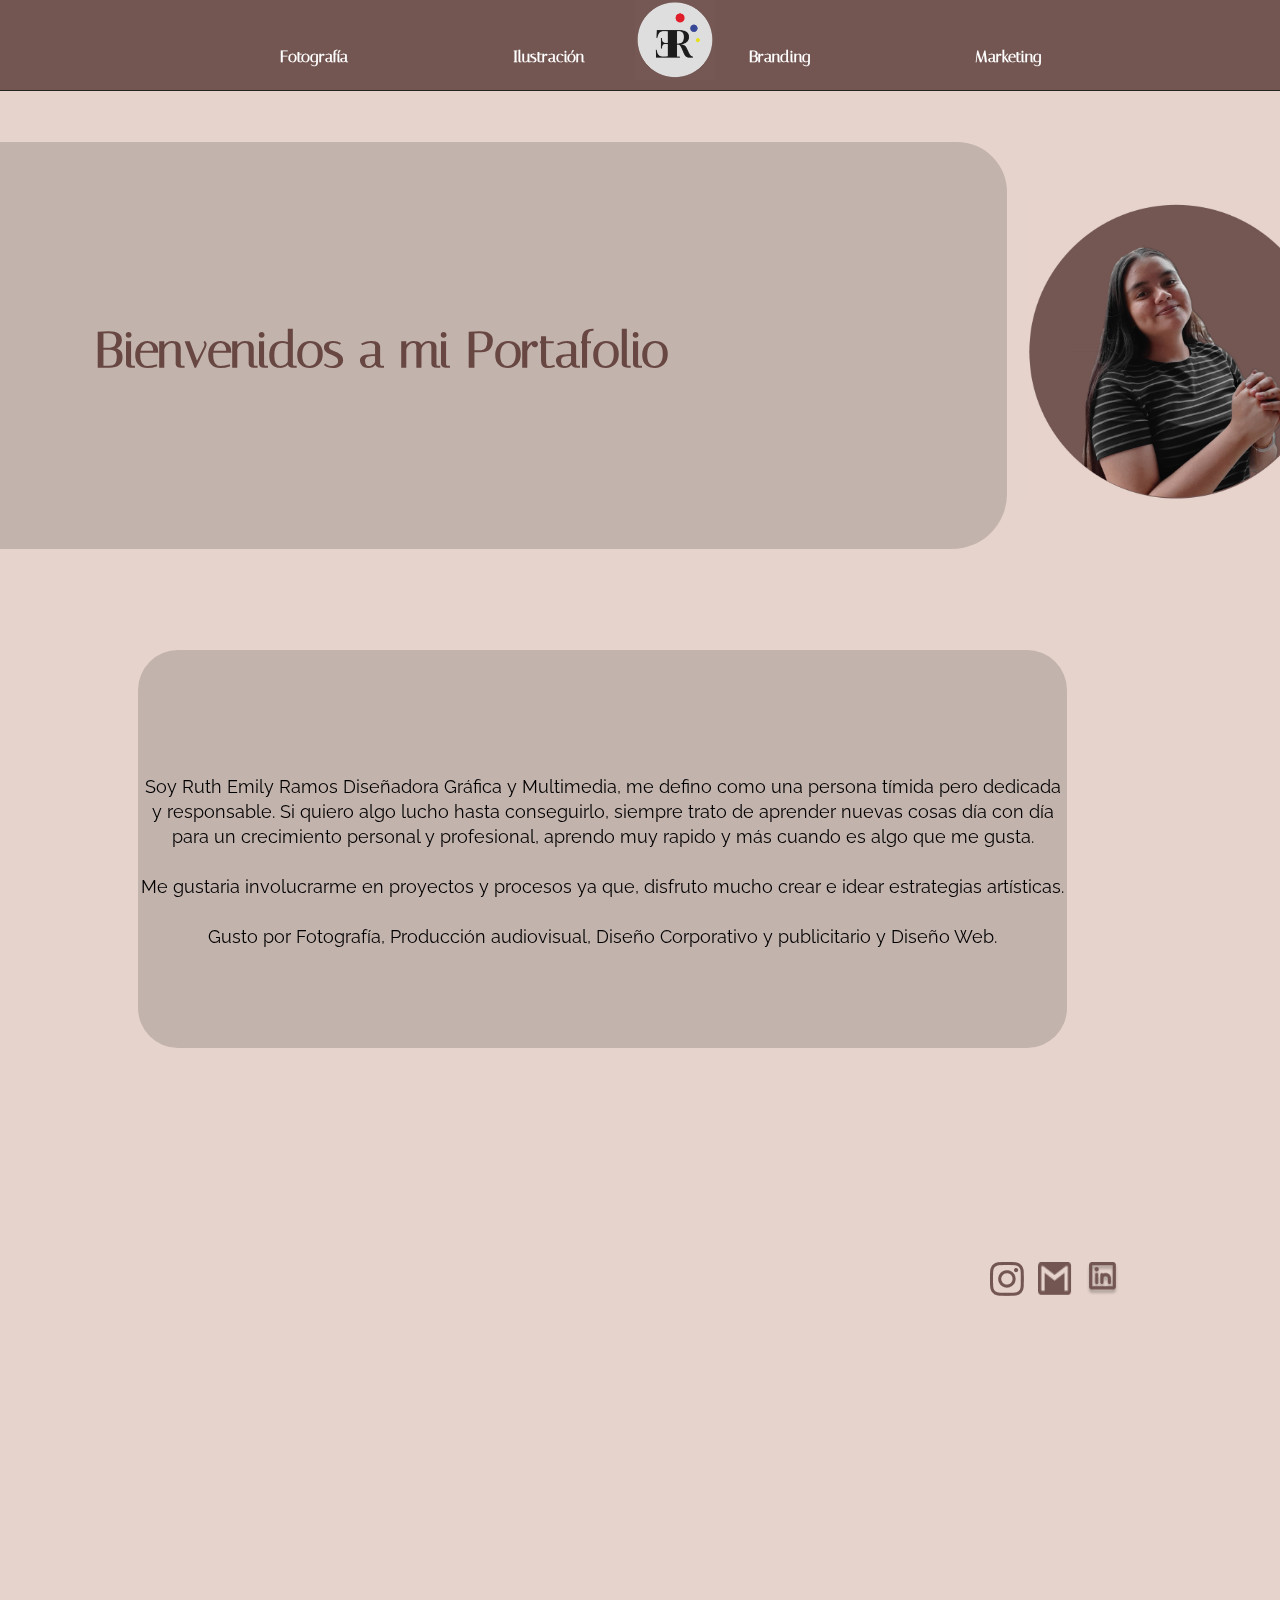
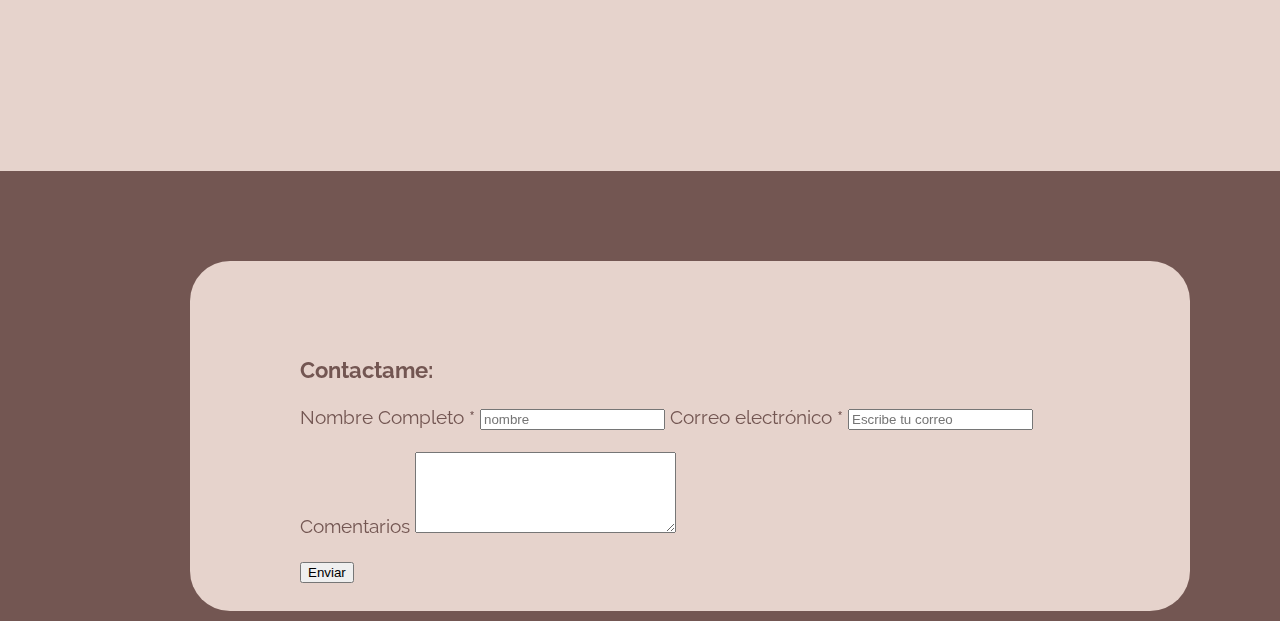
<file: index.html>
<!DOCTYPE html>
<html lang="en">
<head>
    <meta charset="UTF-8">
    <meta http-equiv="X-UA-Compatible" content="IE=edge">
    <meta name="viewport" content="width=device-width, initial-scale=1.0">
    <title>PortafolioEmily</title>
    <link rel="stylesheet" href="./assets/css/estilo.css" />
    <link rel="preconnect" href="https://fonts.googleapis.com">
    <link rel="preconnect" href="https://fonts.gstatic.com" crossorigin>
    <link href="https://fonts.googleapis.com/css2?family=Raleway:wght@300&display=swap" rel="stylesheet">
    <link rel="preconnect" href="https://fonts.googleapis.com">
<link rel="preconnect" href="https://fonts.gstatic.com" crossorigin>
<link href="https://fonts.googleapis.com/css2?family=Italiana&family=Raleway:wght@300&display=swap" rel="stylesheet">

  </head>
  <body>
    <header>
      <nav>
        <dive class =menu>
            <div class="img">
            <img src="assets/img/logo.jpg" alt="">  
        </dive>
    </header>

      <div class="Info1">
        <nav class="navegacion">
          <ul class= "menu_principal" >
            <li><a href="fotografia.html">Fotografía</a></li>
            <li><a href="#Tituloseccion1"> Ilustración</a></li>
            <li><a href="#Tituloseccion2"> Branding</a></li>
            <li><a href="#Tituloseccion3"> Marketing</a></li>
          </ul>
        </nav>
      </div>

      <dive class= "Info">
        <div class="Name">
          <div class="Content">
        <p class="p-1"> 
      </br>
                      Bienvenidos a mi Portafolio </p>
        </div>
      </div>
      </dive>

    <div class="img2">
      <img src="assets/img/perfil.jpg" alt="">
    </div>
    
    <div class="Content2">
      <p class="p-2"> 
    </br>
    </br>
    </br>
      Soy Ruth Emily Ramos Diseñadora Gráfica y Multimedia, me defino como una persona tímida pero dedicada y responsable. Si quiero algo lucho hasta conseguirlo, siempre trato de aprender nuevas cosas día con día para un crecimiento personal y profesional, aprendo muy rapido y más cuando es algo que me gusta.
    </br>
    </br>
      Me gustaria involucrarme en proyectos y procesos ya que, disfruto 
      mucho crear e idear estrategias artísticas.
    </br>
    </br>
      Gusto por Fotografía, Producción audiovisual, Diseño Corporativo y publicitario y Diseño Web. </p>
    </br>
        </br>
    </div>
  
    <div class="Content3">
      <p class="p-3"> 
    </div>

        
          <div class="Content4">
            <p class="p-4"> 
              <div class="icono1">
            <a href="https://www.instagram.com/"><img src="assets/img/icon _instagram.png" alt=""width="33.82018280029297px;" height="33.82018280029297px" class="icono1"></a>
              </div>
              <div class="icono2">
            <a href="mailto:ruthemilyramos@gmai.com"><img src="assets/img/icon _gmail_.png" alt=""alt=""width="33.82018280029297px;" height="33.82018280029297px" class="icono3"></a>
              </div>
              <div class="icono3">
            <a href="https://www.linkedin.com/in/ruth-emily-ramos-6025751ab/"><img src="assets/img/linkedin_logo.png" alt=""alt=""width="40px" height="40px" class="icono3"></a>
              </div>
            </p>

            <script>
              const $form = validacion.querySelector('#form')
              const $buttonMailto = validacion.querySelector('#enviar')
          
              $form.addEventListener('submit', handleSubmit)
          
              function handleSubmit(event) {
                event.preventDefault()
                const form = new FormData(this)
                $buttonMailto.setAttribute('href', `mailto:ruthemilyramos@gmail.com.com? subject=nombre ${form.get('name')}  correo ${form.get('email')}&body=${form.get('message')}`)
                $buttonMailto.click()
              }
            </script>
      
            
            <form id="form" action="" class="form">
              <h3 class="tag"><span>Contactame:</span></h3>
              <label for="name">Nombre Completo <span>*</span></label>
              <input name="name" required type="text" id="name" placeholder="nombre">
              <label for="email">Correo electrónico <span>*</span></label>
              <input name="email" type="text" id="email" required placeholder="Escribe tu correo">
              </br>
             </br>
              <label for="message">Comentarios</label>
              <textarea id="message" name="message" id="" cols="30" rows="5"></textarea>
              </br>
              </br>
              <button type="submit" class="btn primary full">Enviar</button>
              <a href="mailto:ruthemilyramos@gmail.com" id="enviar"></a>
            </form>
           

          
          </div>
        </div>
      </section>
            </div>
  </body>
</file>
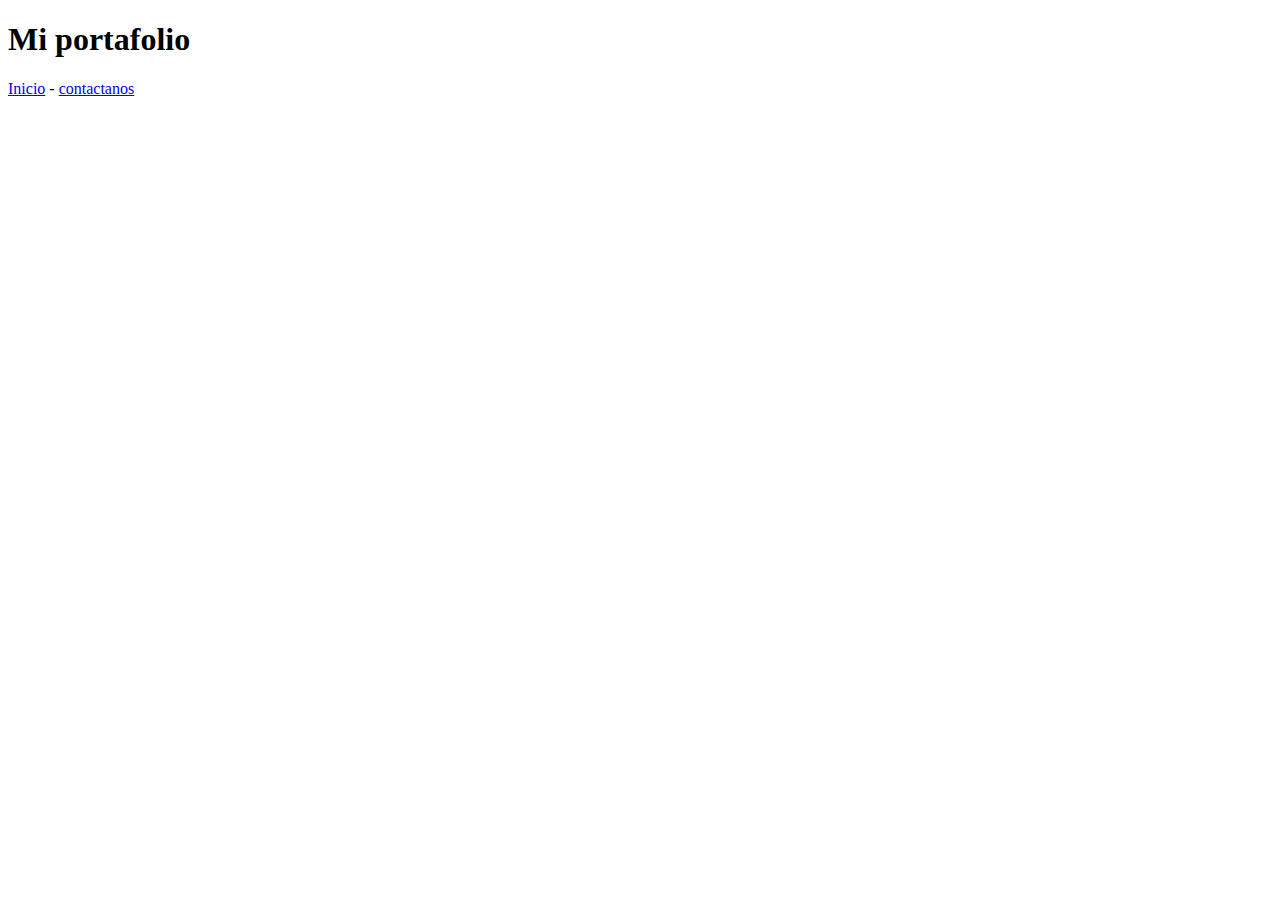
<file: assets/js/Validacion.html>
<!DOCTYPE html>
<html lang="en">
<head>
    <meta charset="UTF-8">
    <meta http-equiv="X-UA-Compatible" content="IE=edge">
    <meta name="viewport" content="width=device-width, initial-scale=1.0">
    <title>Document</title>
</head>
<body>
    <h1>Mi portafolio</h1>
    <nav><a href="index.html">Inicio</a> - <a href="Validacion.html">contactanos</a></nav>
</body>
</html>
</file>
<file: assets/css/estilo.css>
body {
  margin: 0%;
  padding: 0%;
  background: #E6D3CC;
  width: 1350px;
  height: 1623px;
}

header{
  width: 100%;
  height: 90px;
  text-align: center;
  background: #735652 ;
  margin: 0% auto;
  float: medium;
  border-bottom: 1px #242423 solid;
}

img { 
  width: 80px;
  height: 80px;
  margin:0%
}

.Name  {
  width: 1007px;
  height: 407px;
  background: #D9D9D9 ;
  Fill: Solid;
  border-top-right-radius: 50px;
  border-bottom-right-radius: 55px;
  display: block;
}

.Name .Content { 
  width: 1007px;
  height: 407px;
  position: absolute;
  top:212px;
  left: 95px;
  -ms-layout-grid-type: multiply, 100%;
}

.Name .Content .p-1 {
  width: 700px;
  height: 68px;
  top: 380px;
  left: 98;
  color: #735652;
  font-family: 'Italiana', serif; 
  font-weight: bolder;
  font-size: 50px;
  margin-bottom: 0;
}

.img2 {
  position: absolute;
  top: 200px;
  left: 1027px;
  width: 311px;
  height: 315px;
  display: block;
  
}

.img2 img {
  width: 300px;
  height: 300px;
}


.navegacion {
  float: center;
  width: 80%;
  font-family: 'Italiana', serif; 
  font-weight: bolder;
}

.navegacion li {
  display: inline-flex;
  float: center;
  padding: 0 80px;
  position: relative;
  top: -60px;
  right: -160px;
}

.navegacion li a:link,
.navegacion li a:active,
.navegacion li a:visited {
    text-decoration: none;  
    color: rgb(255, 255, 255);
    font-family: 'Italiana', serif; 
    font-size: medium;
}

.navegacion li a:hover {
  font-weight: normal;
  font-size: larger;
  text-decoration: underline;
}

.Info {
  width: 90%;
  height: auto;
  background: #D9D9D9;
  margin: 5% auto;
  mix-blend-mode: multiply;
  border-radius: 10px;
  Fill: Solid;
}

.Content2 { 
  width: 929px;
  height: 398px;
  position: absolute;
  top:650px;
  left: 138px;
  font-family: 'Raleway', sans-serif; 
  font-style: normal;
  font-size: 18px;
  line-height: 29px;
  line-height: 100%;
  text-align: center;
  line-height: 25px;
  vertical-align: top;
  align-content: center;
  border-top-right-radius: 40px;
  border-top-left-radius: 40px;
  border-bottom-right-radius: 40px;
  border-bottom-left-radius: 40px;
  background: #D9D9D9 ;
  mix-blend-mode: multiply;
  Fill: Solid;

}

.content3, .p-3 {
  width: 1350px;
  height: 450px;
  position: absolute;
  top: 195%;
  display: block;
  font-family: 'Raleway', sans-serif; 
  font-style: normal;
  background: #735652 ;
  Fill: Solid;
}

.content4, .p-4 {
  width: 1000px;
  height: 350px;
  position: absolute;
  top:205%;
  left: 190px;
  border-top-right-radius: 40px;
  border-top-left-radius: 40px;
  border-bottom-right-radius: 40px;
  border-bottom-left-radius: 40px;
  background: #E6D3CC;
  display: block;
}

.icono1, .icono2, .icono3 {
  height: 33.82018280029297px;
  width: 33.82018280029297px;
  left: 495px;
  top: 355px;
  border-radius: 0px;
  margin: 5px;
  position: relative;
  display: inline-flex;
  flex-flow: nowrap;
  justify-content: flex-end;
  align-items: center;
}


form {
  position: absolute;
  top:215%;
  left: 300px;
  font-family: 'Raleway', sans-serif; 
  font-style: bold;
  font-family: 'Raleway', sans-serif; 
  font-style: normal;
  font-size: larger;
  color: #735652;
  display: block;
}
</file>
